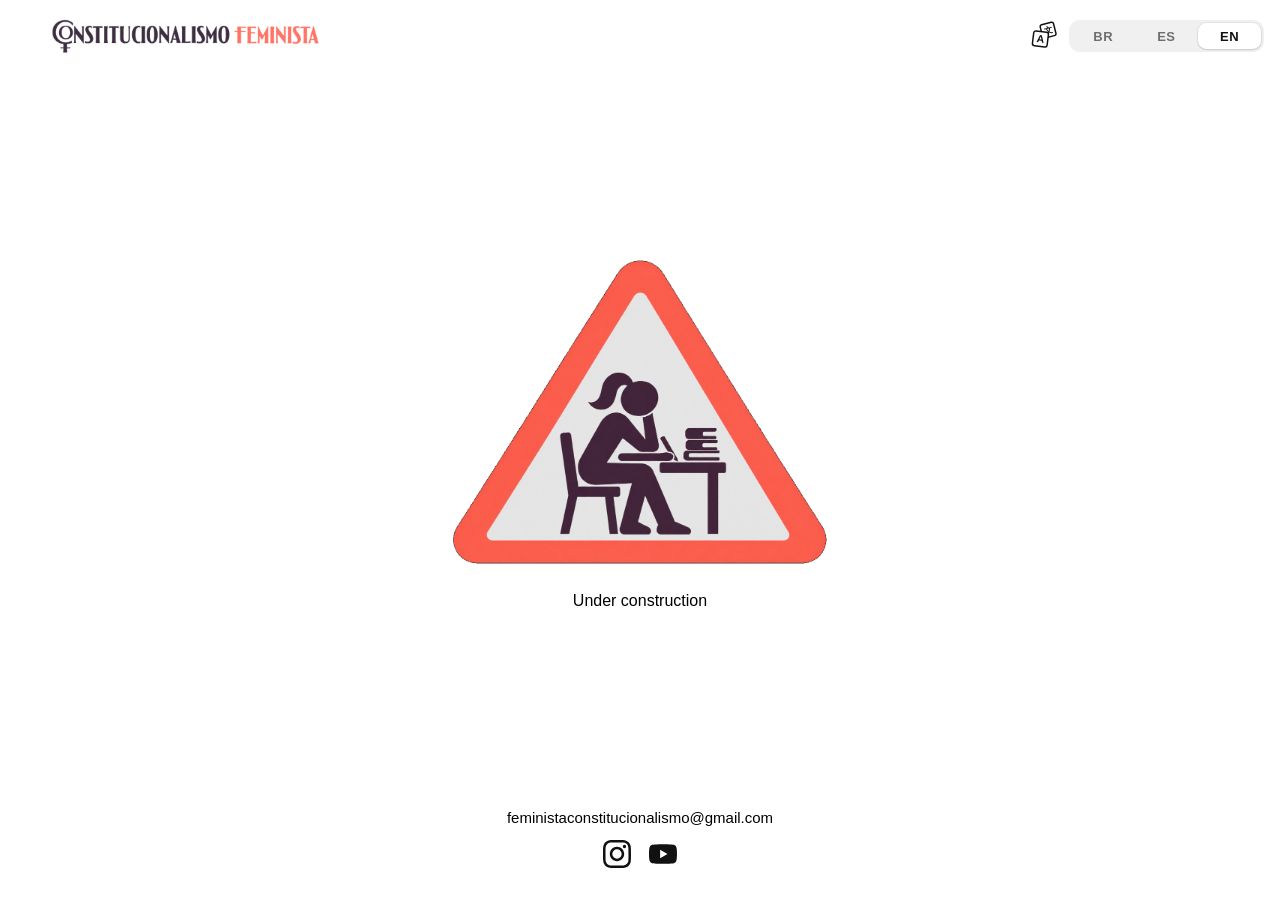
<file: index.html>
<!DOCTYPE html>
<html lang="en">
<head>
  <meta charset="utf-8">
  <meta name="viewport" content="width=device-width, initial-scale=1">
  <title>Constitucionalismo Feminista</title>
  <script src="/locale.js"></script>
</head>
<body>
  <p><a href="/br/">Português</a> · <a href="/es/">Español</a> · <a href="/en/">English</a></p>
  <script src="/utm.js"></script>
</body>
</html>
</file>
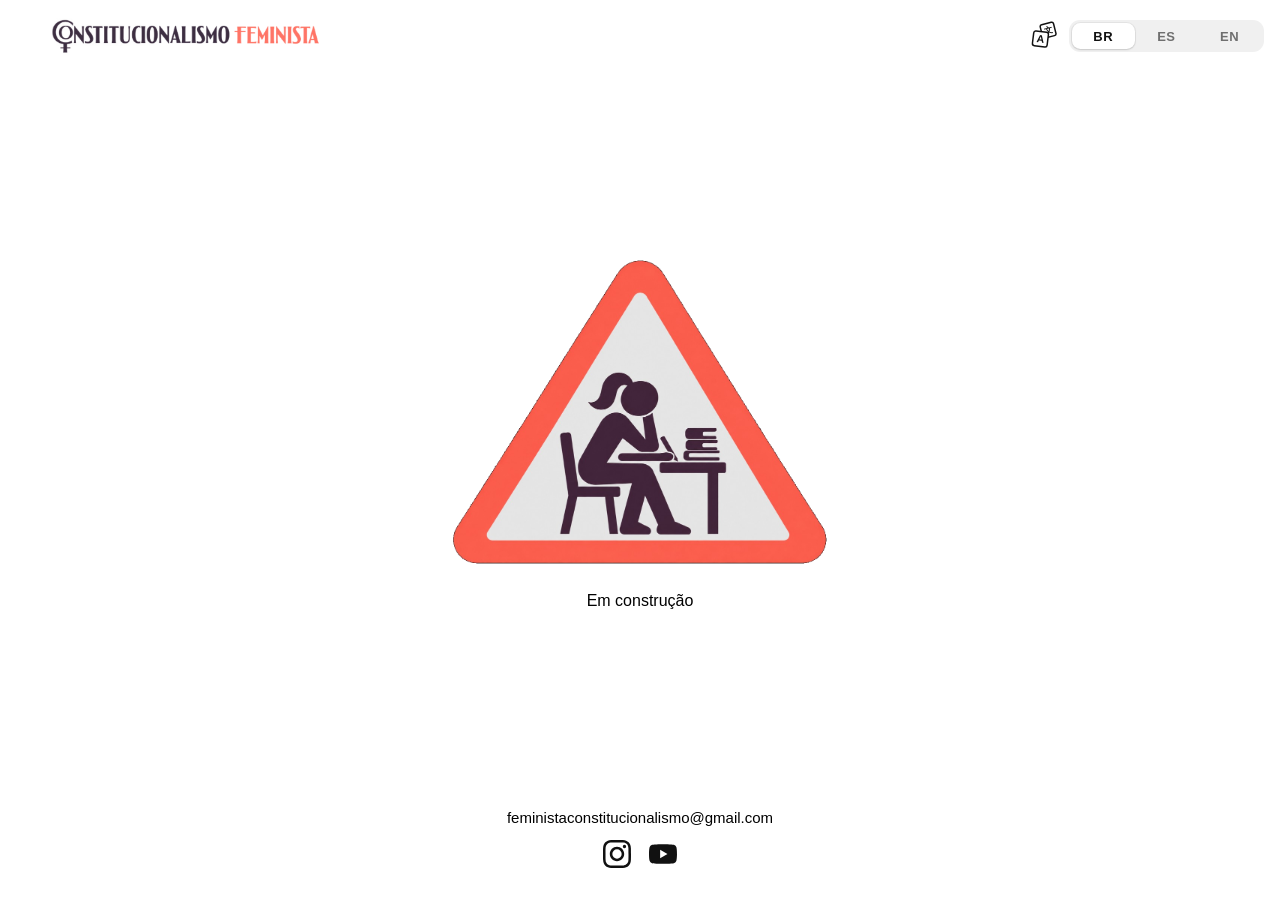
<file: br/index.html>
<!DOCTYPE html>
<html lang="pt-BR">
<head>
  <meta charset="utf-8">
  <meta name="viewport" content="width=device-width, initial-scale=1">
  <title>Em construção — Constitucionalismo Feminista</title>
  <link rel="stylesheet" href="../style.css">
  <script>sessionStorage.setItem("locale", "br");</script>
</head>
<body>
  <header class="site-header">
    <a class="logo" href="/">
      <img src="../logo.png" width="1024" height="139" alt="Constitucionalismo Feminista">
    </a>
    <nav class="lang-picker" aria-label="Idioma">
      <svg class="lang-icon" viewBox="0 0 32 32" aria-hidden="true">
        <g transform="rotate(-14 20 10)">
          <rect x="12.2" y="2.4" width="14.8" height="14.8" rx="2.1" fill="#fff" stroke="currentColor" stroke-width="1.6"/>
          <text x="19.6" y="13.15" text-anchor="middle" fill="currentColor" font-family="sans-serif" font-size="9" font-weight="700">文</text>
        </g>
        <g transform="rotate(7 11.2 20)">
          <rect x="3.2" y="11.4" width="16" height="16" rx="2.3" fill="#fff" stroke="currentColor" stroke-width="1.6"/>
          <text x="11.2" y="23.15" text-anchor="middle" fill="currentColor" font-family="sans-serif" font-size="11.5" font-weight="700">A</text>
        </g>
      </svg>
      <div class="lang-switch">
        <a class="lang-btn" href="/br/" hreflang="pt-BR" lang="pt-BR" aria-label="Português" aria-current="page">BR</a>
        <a class="lang-btn" href="/es/" hreflang="es-419" lang="es-419" aria-label="Espanhol">ES</a>
        <a class="lang-btn" href="/en/" hreflang="en" lang="en" aria-label="Inglês">EN</a>
      </div>
    </nav>
  </header>
  <main>
    <img class="construction" src="../under-construction.png" width="1024" height="853" alt="">
    <p>Em construção</p>
  </main>
  <footer class="site-footer">
    <a class="footer-email" href="mailto:feministaconstitucionalismo@gmail.com">feministaconstitucionalismo@gmail.com</a>
    <ul class="social-links">
      <li>
        <a class="social-link social-link--instagram" href="https://www.instagram.com/constitucionalismo.feminista/" target="_blank" rel="noopener noreferrer" aria-label="Instagram do Constitucionalismo Feminista">
          <svg viewBox="0 0 24 24" aria-hidden="true"><path d="M7.0301.084c-1.2768.0602-2.1487.264-2.911.5634-.7888.3075-1.4575.72-2.1228 1.3877-.6652.6677-1.075 1.3368-1.3802 2.127-.2954.7638-.4956 1.6365-.552 2.914-.0564 1.2775-.0689 1.6882-.0626 4.947.0062 3.2586.0206 3.6671.0825 4.9473.061 1.2765.264 2.1482.5635 2.9107.308.7889.72 1.4573 1.388 2.1228.6679.6655 1.3365 1.0743 2.1285 1.38.7632.295 1.6361.4961 2.9134.552 1.2773.056 1.6884.069 4.9462.0627 3.2578-.0062 3.668-.0207 4.9478-.0814 1.28-.0607 2.147-.2652 2.9098-.5633.7889-.3086 1.4578-.72 2.1228-1.3881.665-.6682 1.0745-1.3378 1.3795-2.1284.2957-.7632.4966-1.636.552-2.9124.056-1.2809.0692-1.6898.063-4.948-.0063-3.2583-.021-3.6668-.0817-4.9465-.0607-1.2797-.264-2.1487-.5633-2.9117-.3084-.7889-.72-1.4568-1.3876-2.1228C21.2982 1.33 20.628.9208 19.8378.6165 19.074.321 18.2017.1197 16.9244.0645 15.6471.0093 15.236-.005 11.977.0014 8.718.0076 8.31.0215 7.0301.0839m.1402 21.6932c-1.17-.0509-1.8053-.2453-2.2287-.408-.5606-.216-.96-.4771-1.3819-.895-.422-.4178-.6811-.8186-.9-1.378-.1644-.4234-.3624-1.058-.4171-2.228-.0595-1.2645-.072-1.6442-.079-4.848-.007-3.2037.0053-3.583.0607-4.848.05-1.169.2456-1.805.408-2.2282.216-.5613.4762-.96.895-1.3816.4188-.4217.8184-.6814 1.3783-.9003.423-.1651 1.0575-.3614 2.227-.4171 1.2655-.06 1.6447-.072 4.848-.079 3.2033-.007 3.5835.005 4.8495.0608 1.169.0508 1.8053.2445 2.228.408.5608.216.96.4754 1.3816.895.4217.4194.6816.8176.9005 1.3787.1653.4217.3617 1.056.4169 2.2263.0602 1.2655.0739 1.645.0796 4.848.0058 3.203-.0055 3.5834-.061 4.848-.051 1.17-.245 1.8055-.408 2.2294-.216.5604-.4763.96-.8954 1.3814-.419.4215-.8181.6811-1.3783.9-.4224.1649-1.0577.3617-2.2262.4174-1.2656.0595-1.6448.072-4.8493.079-3.2045.007-3.5825-.006-4.848-.0608M16.953 5.5864A1.44 1.44 0 1 0 18.39 4.144a1.44 1.44 0 0 0-1.437 1.4424M5.8385 12.012c.0067 3.4032 2.7706 6.1557 6.173 6.1493 3.4026-.0065 6.157-2.7701 6.1506-6.1733-.0065-3.4032-2.771-6.1565-6.174-6.1498-3.403.0067-6.156 2.771-6.1496 6.1738M8 12.0077a4 4 0 1 1 4.008 3.9921A3.9996 3.9996 0 0 1 8 12.0077"/></svg>
        </a>
      </li>
      <li>
        <a class="social-link social-link--youtube" href="https://www.youtube.com/@Constitucionalismo.Feminista" target="_blank" rel="noopener noreferrer" aria-label="YouTube do Constitucionalismo Feminista">
          <svg viewBox="0 0 24 24" aria-hidden="true"><path d="M23.498 6.186a3.016 3.016 0 0 0-2.122-2.136C19.505 3.545 12 3.545 12 3.545s-7.505 0-9.377.505A3.017 3.017 0 0 0 .502 6.186C0 8.07 0 12 0 12s0 3.93.502 5.814a3.016 3.016 0 0 0 2.122 2.136c1.871.505 9.376.505 9.376.505s7.505 0 9.377-.505a3.015 3.015 0 0 0 2.122-2.136C24 15.93 24 12 24 12s0-3.93-.502-5.814zM9.545 15.568V8.432L15.818 12l-6.273 3.568z"/></svg>
        </a>
      </li>
    </ul>
  </footer>
  <script src="/utm.js"></script>
</body>
</html>
</file>
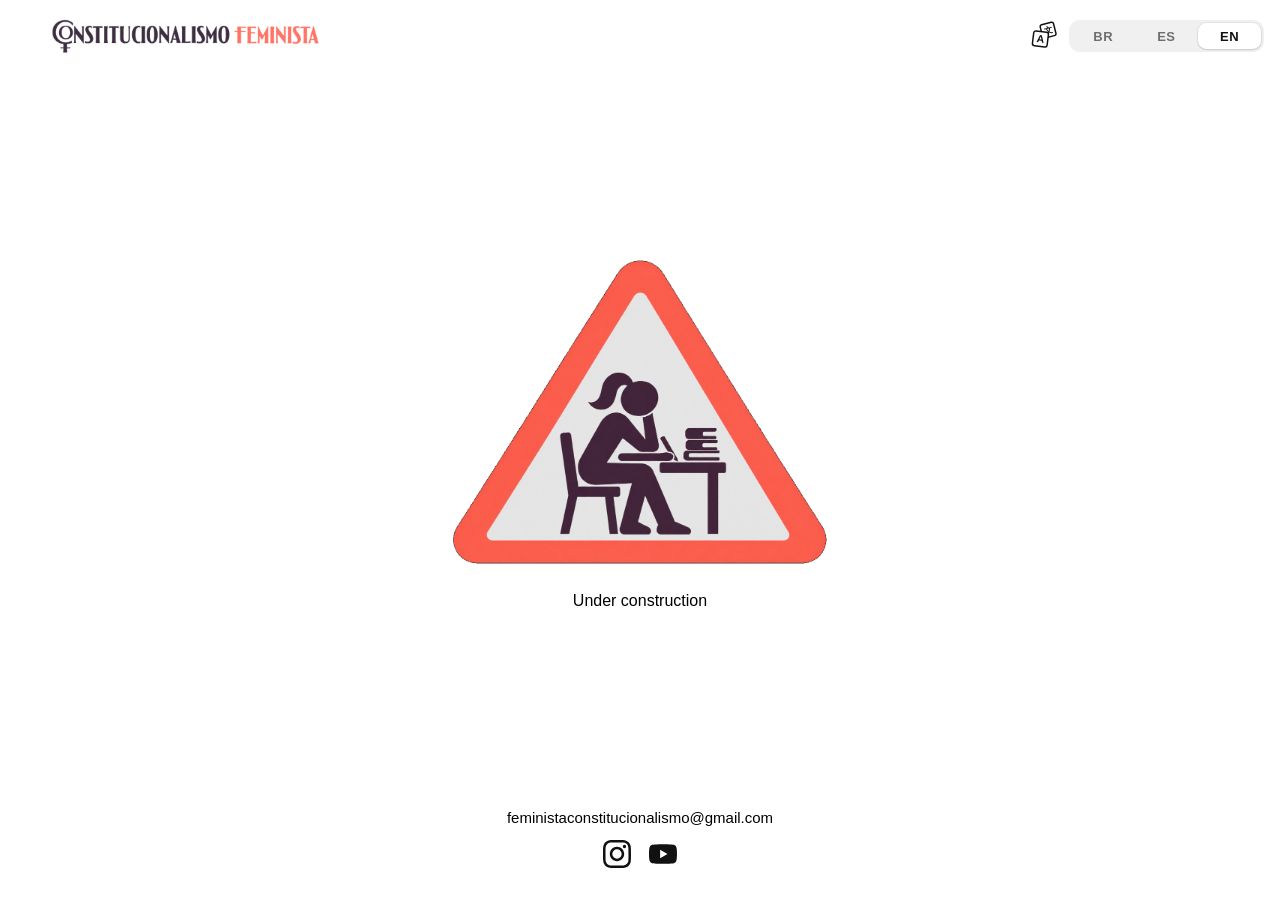
<file: en/index.html>
<!DOCTYPE html>
<html lang="en">
<head>
  <meta charset="utf-8">
  <meta name="viewport" content="width=device-width, initial-scale=1">
  <title>Under construction — Constitucionalismo Feminista</title>
  <link rel="stylesheet" href="../style.css">
  <script>sessionStorage.setItem("locale", "en");</script>
</head>
<body>
  <header class="site-header">
    <a class="logo" href="/">
      <img src="../logo.png" width="1024" height="139" alt="Constitucionalismo Feminista">
    </a>
    <nav class="lang-picker" aria-label="Language">
      <svg class="lang-icon" viewBox="0 0 32 32" aria-hidden="true">
        <g transform="rotate(-14 20 10)">
          <rect x="12.2" y="2.4" width="14.8" height="14.8" rx="2.1" fill="#fff" stroke="currentColor" stroke-width="1.6"/>
          <text x="19.6" y="13.15" text-anchor="middle" fill="currentColor" font-family="sans-serif" font-size="9" font-weight="700">文</text>
        </g>
        <g transform="rotate(7 11.2 20)">
          <rect x="3.2" y="11.4" width="16" height="16" rx="2.3" fill="#fff" stroke="currentColor" stroke-width="1.6"/>
          <text x="11.2" y="23.15" text-anchor="middle" fill="currentColor" font-family="sans-serif" font-size="11.5" font-weight="700">A</text>
        </g>
      </svg>
      <div class="lang-switch">
        <a class="lang-btn" href="/br/" hreflang="pt-BR" lang="pt-BR" aria-label="Portuguese">BR</a>
        <a class="lang-btn" href="/es/" hreflang="es-419" lang="es-419" aria-label="Spanish">ES</a>
        <a class="lang-btn" href="/en/" hreflang="en" lang="en" aria-label="English" aria-current="page">EN</a>
      </div>
    </nav>
  </header>
  <main>
    <img class="construction" src="../under-construction.png" width="1024" height="853" alt="">
    <p>Under construction</p>
  </main>
  <footer class="site-footer">
    <a class="footer-email" href="mailto:feministaconstitucionalismo@gmail.com">feministaconstitucionalismo@gmail.com</a>
    <ul class="social-links">
      <li>
        <a class="social-link social-link--instagram" href="https://www.instagram.com/constitucionalismo.feminista/" target="_blank" rel="noopener noreferrer" aria-label="Constitucionalismo Feminista on Instagram">
          <svg viewBox="0 0 24 24" aria-hidden="true"><path d="M7.0301.084c-1.2768.0602-2.1487.264-2.911.5634-.7888.3075-1.4575.72-2.1228 1.3877-.6652.6677-1.075 1.3368-1.3802 2.127-.2954.7638-.4956 1.6365-.552 2.914-.0564 1.2775-.0689 1.6882-.0626 4.947.0062 3.2586.0206 3.6671.0825 4.9473.061 1.2765.264 2.1482.5635 2.9107.308.7889.72 1.4573 1.388 2.1228.6679.6655 1.3365 1.0743 2.1285 1.38.7632.295 1.6361.4961 2.9134.552 1.2773.056 1.6884.069 4.9462.0627 3.2578-.0062 3.668-.0207 4.9478-.0814 1.28-.0607 2.147-.2652 2.9098-.5633.7889-.3086 1.4578-.72 2.1228-1.3881.665-.6682 1.0745-1.3378 1.3795-2.1284.2957-.7632.4966-1.636.552-2.9124.056-1.2809.0692-1.6898.063-4.948-.0063-3.2583-.021-3.6668-.0817-4.9465-.0607-1.2797-.264-2.1487-.5633-2.9117-.3084-.7889-.72-1.4568-1.3876-2.1228C21.2982 1.33 20.628.9208 19.8378.6165 19.074.321 18.2017.1197 16.9244.0645 15.6471.0093 15.236-.005 11.977.0014 8.718.0076 8.31.0215 7.0301.0839m.1402 21.6932c-1.17-.0509-1.8053-.2453-2.2287-.408-.5606-.216-.96-.4771-1.3819-.895-.422-.4178-.6811-.8186-.9-1.378-.1644-.4234-.3624-1.058-.4171-2.228-.0595-1.2645-.072-1.6442-.079-4.848-.007-3.2037.0053-3.583.0607-4.848.05-1.169.2456-1.805.408-2.2282.216-.5613.4762-.96.895-1.3816.4188-.4217.8184-.6814 1.3783-.9003.423-.1651 1.0575-.3614 2.227-.4171 1.2655-.06 1.6447-.072 4.848-.079 3.2033-.007 3.5835.005 4.8495.0608 1.169.0508 1.8053.2445 2.228.408.5608.216.96.4754 1.3816.895.4217.4194.6816.8176.9005 1.3787.1653.4217.3617 1.056.4169 2.2263.0602 1.2655.0739 1.645.0796 4.848.0058 3.203-.0055 3.5834-.061 4.848-.051 1.17-.245 1.8055-.408 2.2294-.216.5604-.4763.96-.8954 1.3814-.419.4215-.8181.6811-1.3783.9-.4224.1649-1.0577.3617-2.2262.4174-1.2656.0595-1.6448.072-4.8493.079-3.2045.007-3.5825-.006-4.848-.0608M16.953 5.5864A1.44 1.44 0 1 0 18.39 4.144a1.44 1.44 0 0 0-1.437 1.4424M5.8385 12.012c.0067 3.4032 2.7706 6.1557 6.173 6.1493 3.4026-.0065 6.157-2.7701 6.1506-6.1733-.0065-3.4032-2.771-6.1565-6.174-6.1498-3.403.0067-6.156 2.771-6.1496 6.1738M8 12.0077a4 4 0 1 1 4.008 3.9921A3.9996 3.9996 0 0 1 8 12.0077"/></svg>
        </a>
      </li>
      <li>
        <a class="social-link social-link--youtube" href="https://www.youtube.com/@Constitucionalismo.Feminista" target="_blank" rel="noopener noreferrer" aria-label="Constitucionalismo Feminista on YouTube">
          <svg viewBox="0 0 24 24" aria-hidden="true"><path d="M23.498 6.186a3.016 3.016 0 0 0-2.122-2.136C19.505 3.545 12 3.545 12 3.545s-7.505 0-9.377.505A3.017 3.017 0 0 0 .502 6.186C0 8.07 0 12 0 12s0 3.93.502 5.814a3.016 3.016 0 0 0 2.122 2.136c1.871.505 9.376.505 9.376.505s7.505 0 9.377-.505a3.015 3.015 0 0 0 2.122-2.136C24 15.93 24 12 24 12s0-3.93-.502-5.814zM9.545 15.568V8.432L15.818 12l-6.273 3.568z"/></svg>
        </a>
      </li>
    </ul>
  </footer>
  <script src="/utm.js"></script>
</body>
</html>
</file>
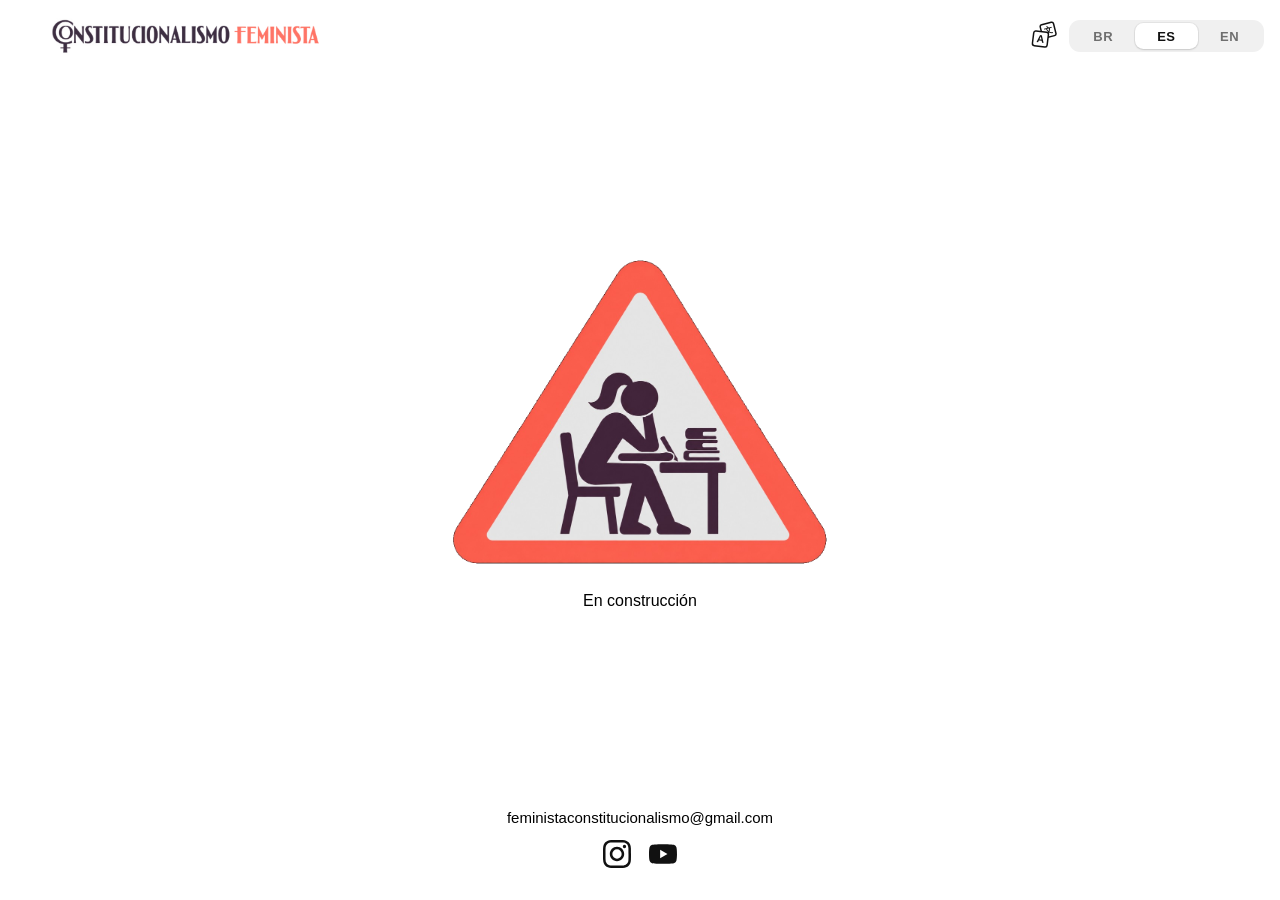
<file: es/index.html>
<!DOCTYPE html>
<html lang="es-419">
<head>
  <meta charset="utf-8">
  <meta name="viewport" content="width=device-width, initial-scale=1">
  <title>En construcción — Constitucionalismo Feminista</title>
  <link rel="stylesheet" href="../style.css">
  <script>sessionStorage.setItem("locale", "es");</script>
</head>
<body>
  <header class="site-header">
    <a class="logo" href="/">
      <img src="../logo.png" width="1024" height="139" alt="Constitucionalismo Feminista">
    </a>
    <nav class="lang-picker" aria-label="Idioma">
      <svg class="lang-icon" viewBox="0 0 32 32" aria-hidden="true">
        <g transform="rotate(-14 20 10)">
          <rect x="12.2" y="2.4" width="14.8" height="14.8" rx="2.1" fill="#fff" stroke="currentColor" stroke-width="1.6"/>
          <text x="19.6" y="13.15" text-anchor="middle" fill="currentColor" font-family="sans-serif" font-size="9" font-weight="700">文</text>
        </g>
        <g transform="rotate(7 11.2 20)">
          <rect x="3.2" y="11.4" width="16" height="16" rx="2.3" fill="#fff" stroke="currentColor" stroke-width="1.6"/>
          <text x="11.2" y="23.15" text-anchor="middle" fill="currentColor" font-family="sans-serif" font-size="11.5" font-weight="700">A</text>
        </g>
      </svg>
      <div class="lang-switch">
        <a class="lang-btn" href="/br/" hreflang="pt-BR" lang="pt-BR" aria-label="Portugués">BR</a>
        <a class="lang-btn" href="/es/" hreflang="es-419" lang="es-419" aria-label="Español" aria-current="page">ES</a>
        <a class="lang-btn" href="/en/" hreflang="en" lang="en" aria-label="Inglés">EN</a>
      </div>
    </nav>
  </header>
  <main>
    <img class="construction" src="../under-construction.png" width="1024" height="853" alt="">
    <p>En construcción</p>
  </main>
  <footer class="site-footer">
    <a class="footer-email" href="mailto:feministaconstitucionalismo@gmail.com">feministaconstitucionalismo@gmail.com</a>
    <ul class="social-links">
      <li>
        <a class="social-link social-link--instagram" href="https://www.instagram.com/constitucionalismo.feminista/" target="_blank" rel="noopener noreferrer" aria-label="Instagram de Constitucionalismo Feminista">
          <svg viewBox="0 0 24 24" aria-hidden="true"><path d="M7.0301.084c-1.2768.0602-2.1487.264-2.911.5634-.7888.3075-1.4575.72-2.1228 1.3877-.6652.6677-1.075 1.3368-1.3802 2.127-.2954.7638-.4956 1.6365-.552 2.914-.0564 1.2775-.0689 1.6882-.0626 4.947.0062 3.2586.0206 3.6671.0825 4.9473.061 1.2765.264 2.1482.5635 2.9107.308.7889.72 1.4573 1.388 2.1228.6679.6655 1.3365 1.0743 2.1285 1.38.7632.295 1.6361.4961 2.9134.552 1.2773.056 1.6884.069 4.9462.0627 3.2578-.0062 3.668-.0207 4.9478-.0814 1.28-.0607 2.147-.2652 2.9098-.5633.7889-.3086 1.4578-.72 2.1228-1.3881.665-.6682 1.0745-1.3378 1.3795-2.1284.2957-.7632.4966-1.636.552-2.9124.056-1.2809.0692-1.6898.063-4.948-.0063-3.2583-.021-3.6668-.0817-4.9465-.0607-1.2797-.264-2.1487-.5633-2.9117-.3084-.7889-.72-1.4568-1.3876-2.1228C21.2982 1.33 20.628.9208 19.8378.6165 19.074.321 18.2017.1197 16.9244.0645 15.6471.0093 15.236-.005 11.977.0014 8.718.0076 8.31.0215 7.0301.0839m.1402 21.6932c-1.17-.0509-1.8053-.2453-2.2287-.408-.5606-.216-.96-.4771-1.3819-.895-.422-.4178-.6811-.8186-.9-1.378-.1644-.4234-.3624-1.058-.4171-2.228-.0595-1.2645-.072-1.6442-.079-4.848-.007-3.2037.0053-3.583.0607-4.848.05-1.169.2456-1.805.408-2.2282.216-.5613.4762-.96.895-1.3816.4188-.4217.8184-.6814 1.3783-.9003.423-.1651 1.0575-.3614 2.227-.4171 1.2655-.06 1.6447-.072 4.848-.079 3.2033-.007 3.5835.005 4.8495.0608 1.169.0508 1.8053.2445 2.228.408.5608.216.96.4754 1.3816.895.4217.4194.6816.8176.9005 1.3787.1653.4217.3617 1.056.4169 2.2263.0602 1.2655.0739 1.645.0796 4.848.0058 3.203-.0055 3.5834-.061 4.848-.051 1.17-.245 1.8055-.408 2.2294-.216.5604-.4763.96-.8954 1.3814-.419.4215-.8181.6811-1.3783.9-.4224.1649-1.0577.3617-2.2262.4174-1.2656.0595-1.6448.072-4.8493.079-3.2045.007-3.5825-.006-4.848-.0608M16.953 5.5864A1.44 1.44 0 1 0 18.39 4.144a1.44 1.44 0 0 0-1.437 1.4424M5.8385 12.012c.0067 3.4032 2.7706 6.1557 6.173 6.1493 3.4026-.0065 6.157-2.7701 6.1506-6.1733-.0065-3.4032-2.771-6.1565-6.174-6.1498-3.403.0067-6.156 2.771-6.1496 6.1738M8 12.0077a4 4 0 1 1 4.008 3.9921A3.9996 3.9996 0 0 1 8 12.0077"/></svg>
        </a>
      </li>
      <li>
        <a class="social-link social-link--youtube" href="https://www.youtube.com/@Constitucionalismo.Feminista" target="_blank" rel="noopener noreferrer" aria-label="YouTube de Constitucionalismo Feminista">
          <svg viewBox="0 0 24 24" aria-hidden="true"><path d="M23.498 6.186a3.016 3.016 0 0 0-2.122-2.136C19.505 3.545 12 3.545 12 3.545s-7.505 0-9.377.505A3.017 3.017 0 0 0 .502 6.186C0 8.07 0 12 0 12s0 3.93.502 5.814a3.016 3.016 0 0 0 2.122 2.136c1.871.505 9.376.505 9.376.505s7.505 0 9.377-.505a3.015 3.015 0 0 0 2.122-2.136C24 15.93 24 12 24 12s0-3.93-.502-5.814zM9.545 15.568V8.432L15.818 12l-6.273 3.568z"/></svg>
        </a>
      </li>
    </ul>
  </footer>
  <script src="/utm.js"></script>
</body>
</html>
</file>
<file: style.css>
html,
body {
  height: 100%;
  margin: 0;
}

body {
  display: flex;
  flex-direction: column;
  background: #fff;
  color: #000;
  font-family: sans-serif;
}

.site-header {
  position: sticky;
  top: 0;
  z-index: 1;
  display: flex;
  align-items: center;
  justify-content: space-between;
  flex-wrap: wrap;
  gap: 0.75rem;
  background: #fff;
  padding: 0.75rem 1rem;
}

.logo {
  display: block;
  flex: 1 1 auto;
  min-width: min(100%, 16rem);
  line-height: 0;
}

.logo img {
  display: block;
  height: auto;
  max-height: 3rem;
  width: auto;
  max-width: 100%;
  object-fit: contain;
  object-position: left center;
}

.lang-picker {
  display: flex;
  align-items: center;
  gap: 0.55rem;
  flex-shrink: 0;
  margin-left: auto;
}

.lang-icon {
  display: block;
  width: 1.85rem;
  height: 1.85rem;
  color: #111;
}

.lang-switch {
  display: flex;
  align-items: center;
  padding: 0.18rem;
  background: #f0f0f0;
  border-radius: 0.7rem;
}

.lang-btn {
  display: inline-flex;
  align-items: center;
  justify-content: center;
  min-width: 2.55rem;
  padding: 0.42rem 0.7rem;
  border-radius: 0.52rem;
  background: transparent;
  color: #6f6f6f;
  font-size: 0.8125rem;
  font-weight: 700;
  letter-spacing: 0.04em;
  line-height: 1;
  text-decoration: none;
  transition: background-color 0.15s ease, box-shadow 0.15s ease, color 0.15s ease;
}

.lang-btn:hover {
  background: #e4e4e4;
  color: #111;
}

.lang-btn:focus-visible {
  outline: 2px solid #111;
  outline-offset: 2px;
}

.lang-btn[aria-current="page"] {
  background: #fff;
  color: #111;
  box-shadow: 0 1px 2px rgba(0, 0, 0, 0.12), 0 0 0 1px rgba(0, 0, 0, 0.05);
}

.lang-btn[aria-current="page"]:hover {
  background: #fff;
  color: #111;
  box-shadow: 0 2px 6px rgba(0, 0, 0, 0.16), 0 0 0 1px rgba(0, 0, 0, 0.06);
}

main {
  flex: 1;
  display: flex;
  flex-direction: column;
  align-items: center;
  justify-content: center;
}

.construction {
  display: block;
  width: 70vw;
  max-width: 16rem;
  height: auto;
  margin: 0 0 1.25rem;
}

@media (min-width: 48rem) {
  .construction {
    width: 36vw;
    max-width: 24rem;
  }
}

main p {
  margin: 0;
}

.site-footer {
  display: flex;
  flex-direction: column;
  align-items: center;
  gap: 0.85rem;
  padding: 1.25rem 1rem 1.75rem;
  text-align: center;
}

.footer-email {
  max-width: 100%;
  color: inherit;
  font-size: 0.9375rem;
  overflow-wrap: anywhere;
  text-decoration: none;
}

.footer-email:hover {
  text-decoration: underline;
}

.footer-email:focus-visible,
.social-link:focus-visible {
  outline: 2px solid #111;
  outline-offset: 3px;
  border-radius: 0.2rem;
}

.social-links {
  display: flex;
  align-items: center;
  justify-content: center;
  gap: 1.1rem;
  margin: 0;
  padding: 0;
  list-style: none;
}

.social-link {
  display: inline-flex;
  color: #111;
  line-height: 0;
  transition: color 0.15s ease;
}

.social-link svg {
  display: block;
  width: 1.75rem;
  height: 1.75rem;
  fill: currentColor;
}

.social-link--instagram:hover,
.social-link--instagram:focus-visible {
  color: #e4405f;
}

.social-link--youtube:hover,
.social-link--youtube:focus-visible {
  color: #ff0000;
}
</file>
